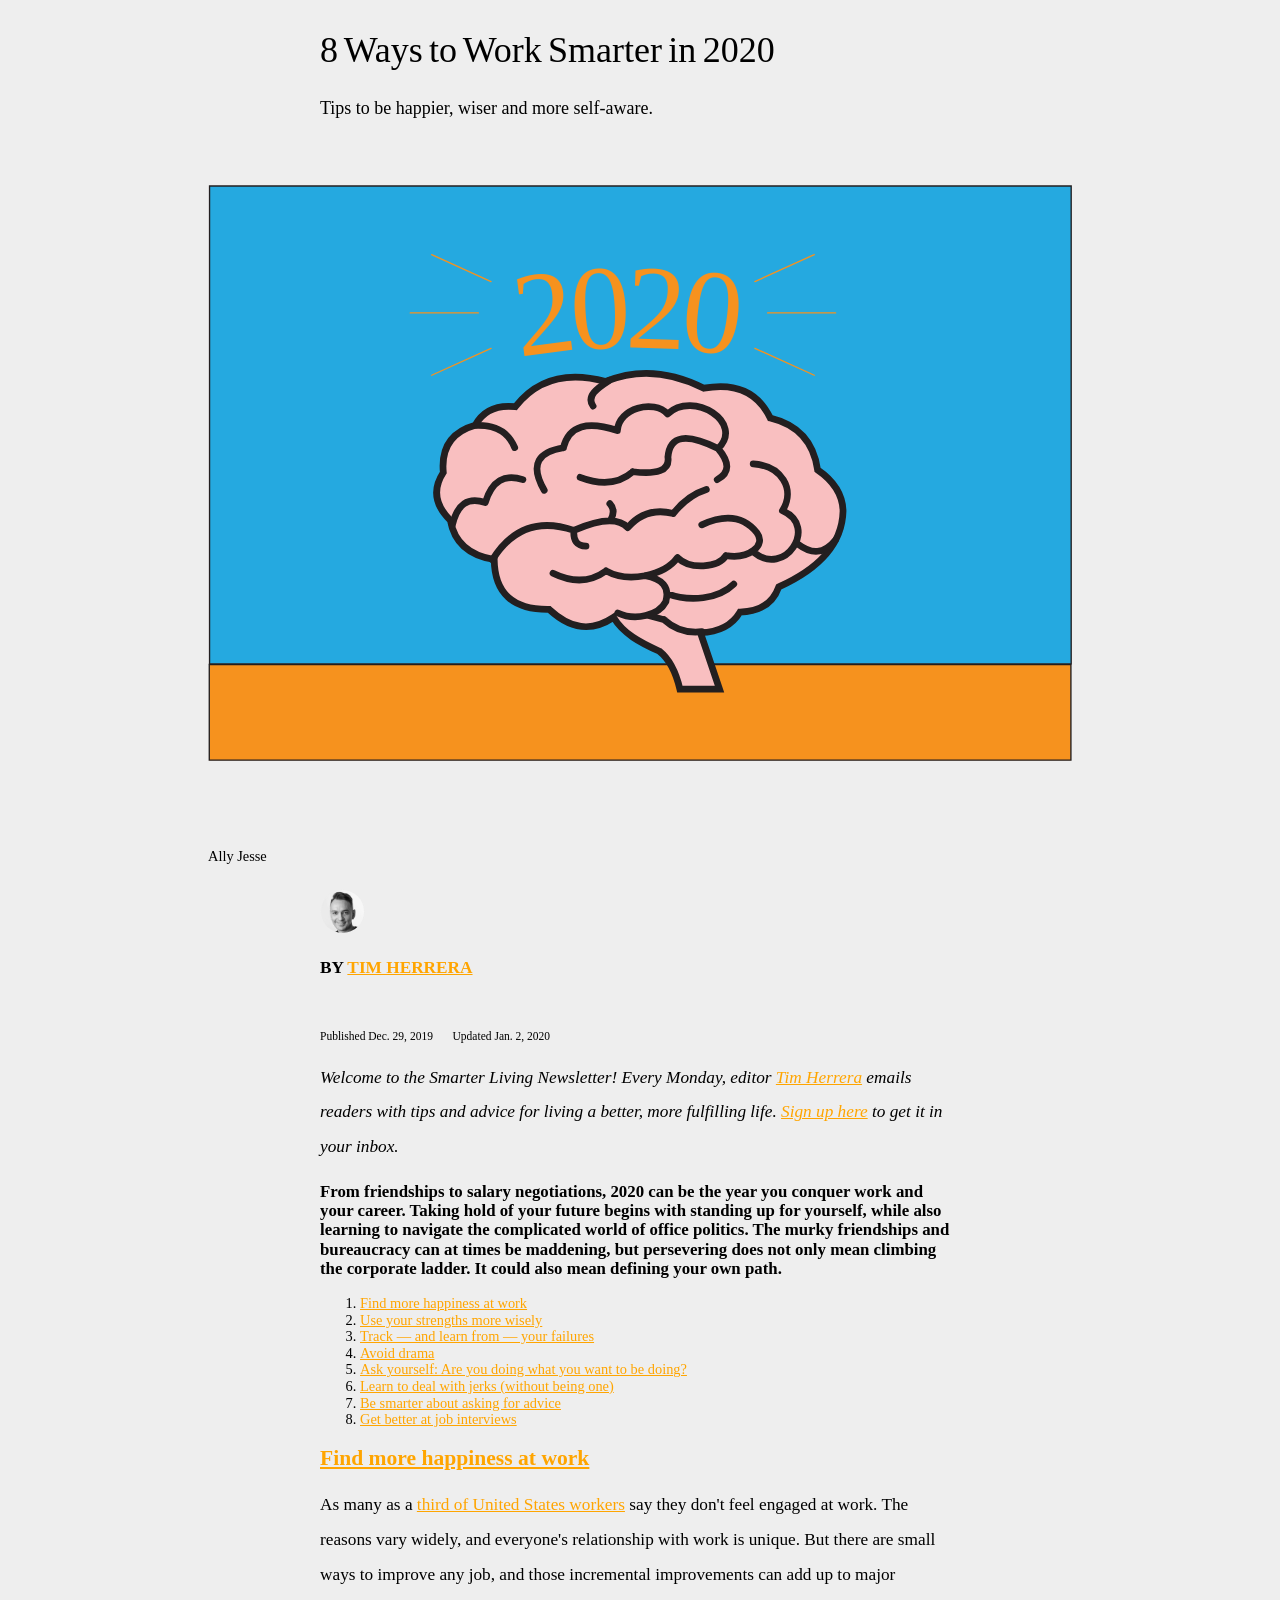
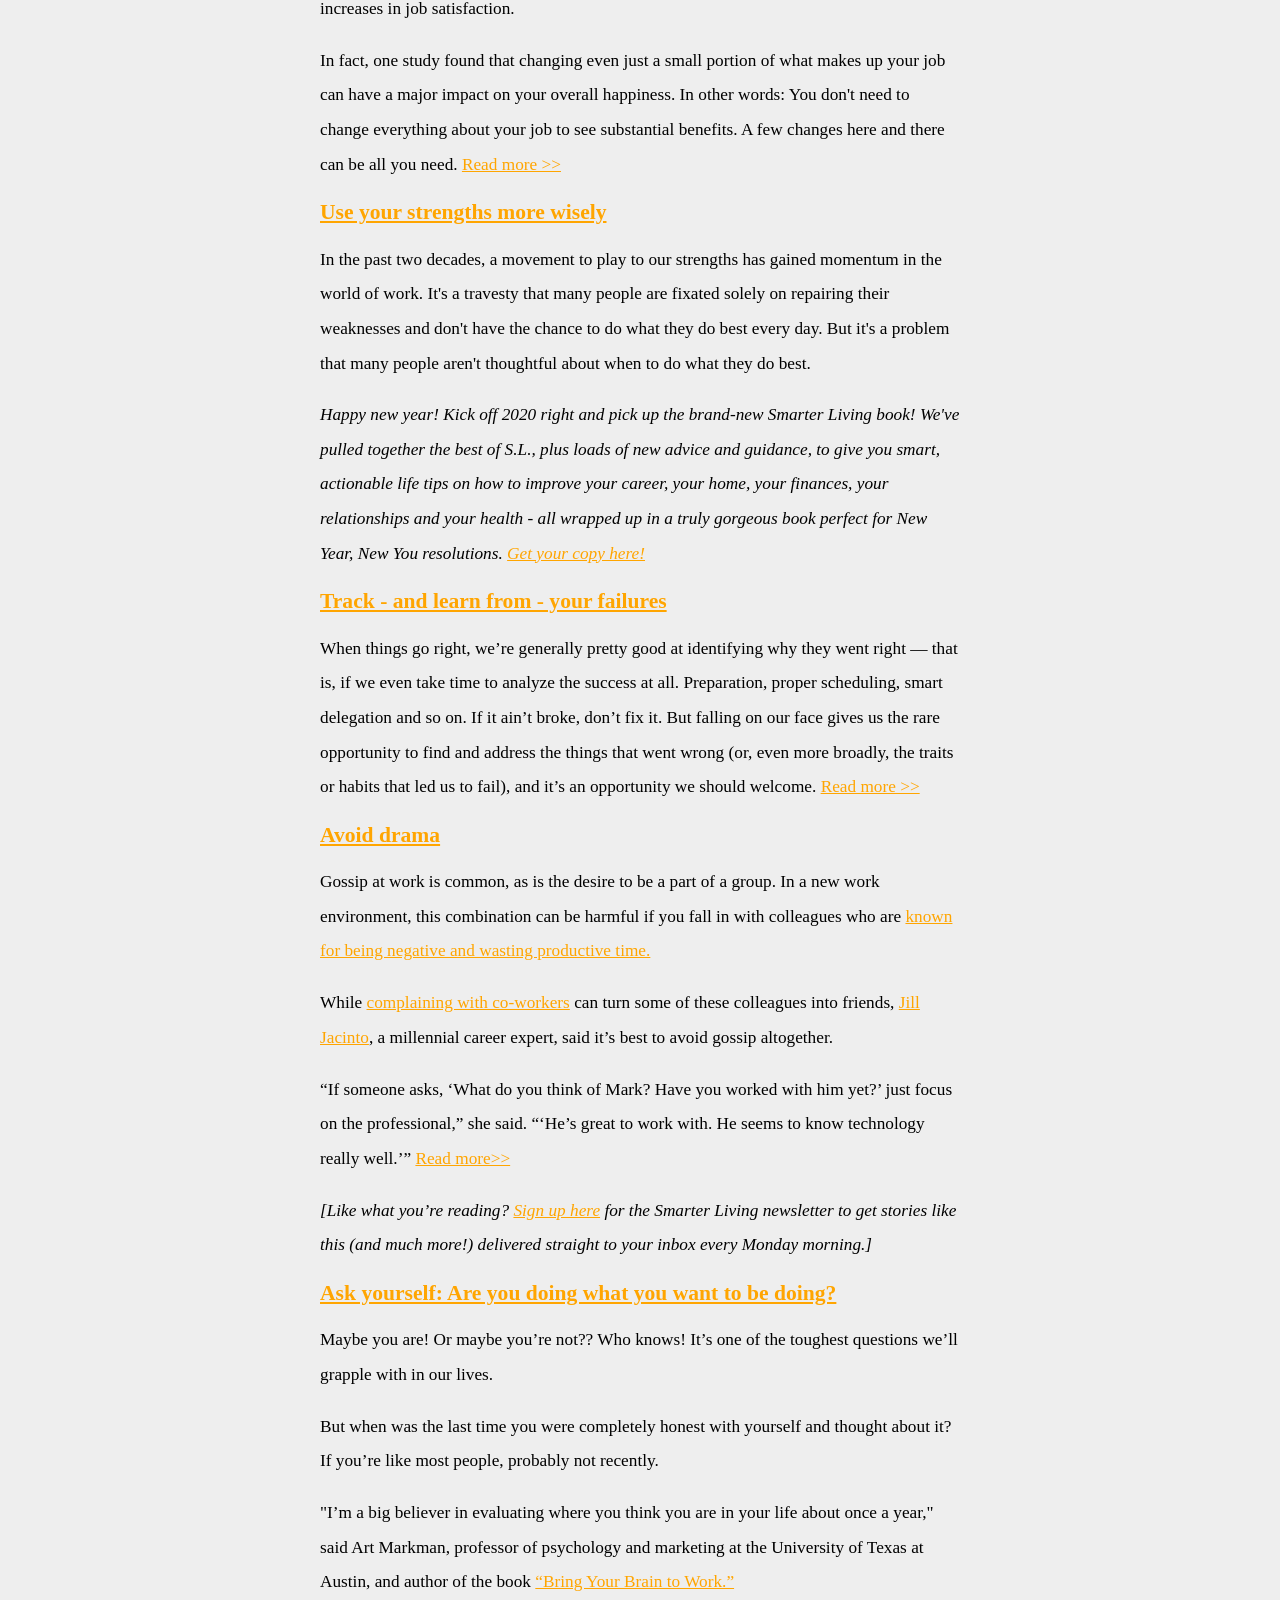
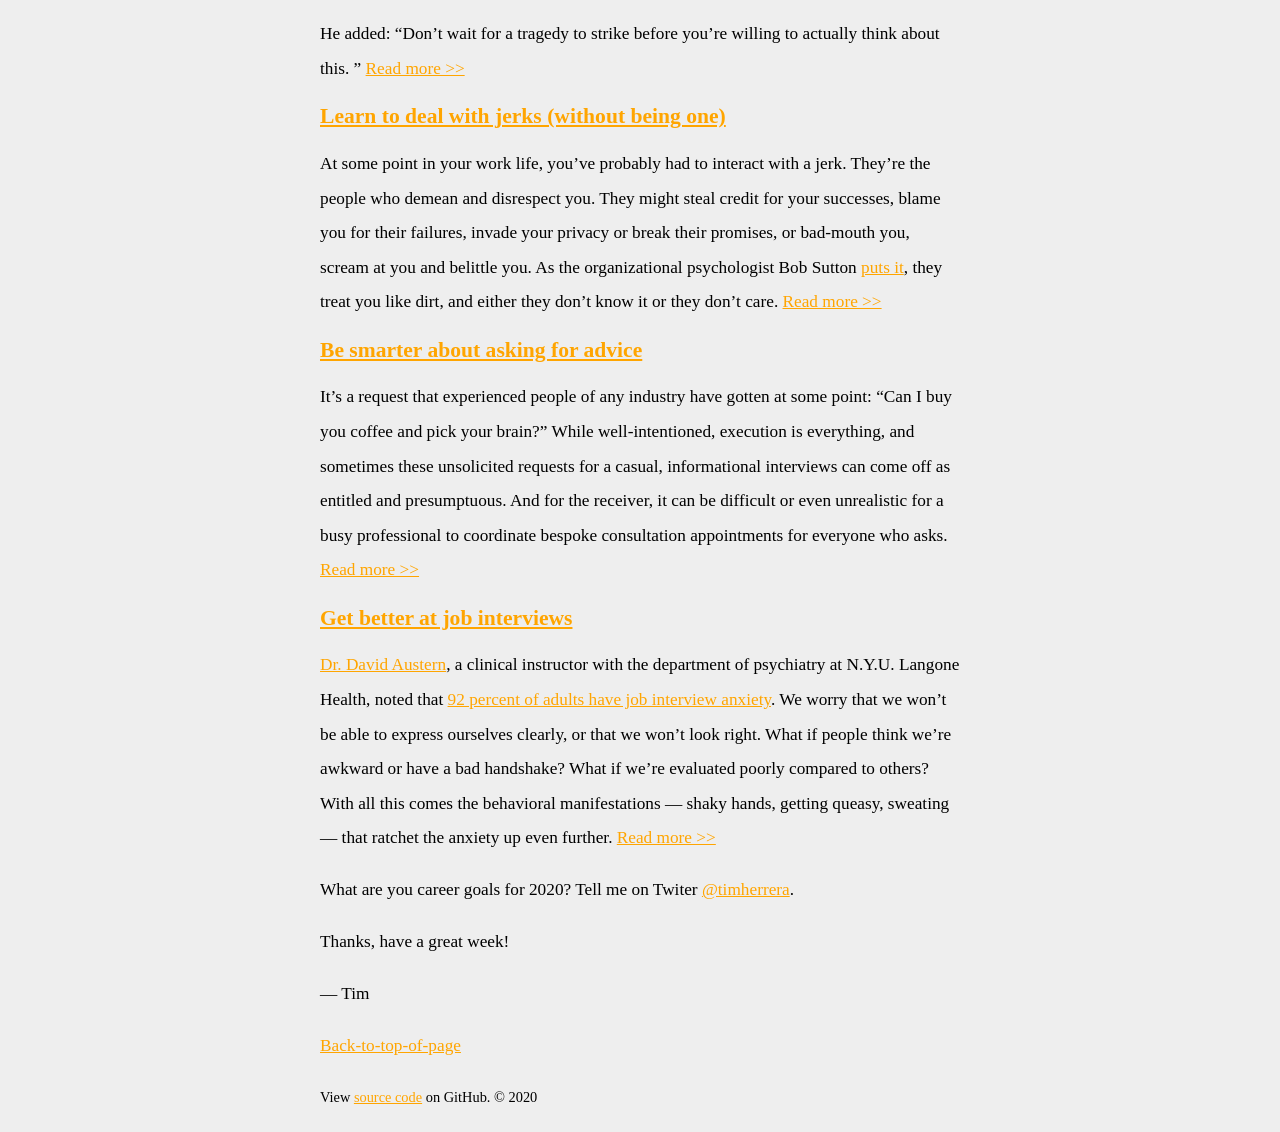
<file: index.html>
<!doctype html>
<html lang="en-US">
<head>
  <meta charset="utf-8">
  <meta name="viewport" content="width=device-width, initial-scale=1">
  <link rel="stylesheet" href="css/main.css">
  <link rel="canonical" href="https://www.nytimes.com/2019/12/29/smarter-living/8-ways-to-work-smarter-in-2020.html">
  <title>Article Rework: 8 Ways to Work Smarter in 2020</title>
  <meta name="author" content="Ally Jesse">
</head>
<body>

<header>
  <section id="top">
  <div class="max-width-text">
    <h1>8 Ways to Work Smarter in 2020</h1>
    <p class="summary"><strong>Tips to be happier, wiser and more self-aware.</strong></p>
  </div>
  <figure class="hero">
    <img alt="Two dimentional illistration of a human brain with the year 2020 as a banner curved over the top of the brain with a light-blue background and ornage ground" src="img/2-edit-demo-image.png" srcset="img/2-edit-demo-image.svg" width="2500" height="1365" decoding="async">
    <figcaption class="credit" aria-hidden="true">Ally Jesse</figcaption>
  </figure>
  <div class="max-width-text">
  <div class="headshot-byline">
    <img class="headshot" alt="Headshot of The New York Times writer and editor Tim Herrera." src="img/headshot-tim-herrera.jpg" width="480" height="480" decoding="async">
    <p class="byline">By <a href="https://www.nytimes.com/by/tim-herrera">Tim Herrera</a></p>
</div>
  <div class="publication-datetime">
    <time datetime="2019-12-29">Published Dec. 29, 2019</time>
    <time datetime="2020-01-02">Updated Jan. 2, 2020</time>
  </div>
</div>
</section>
</header>

<main class="max-width-text">

<p class="internal-ad"><em>Welcome to the Smarter Living Newsletter! Every Monday, editor <a href=https://twitter.com/timherrera target="_blank" rel="external">Tim Herrera</a> emails readers with tips and advice for living a better, more fulfilling life. <a href=https://www.nytimes.com/newsletters/smarter-living>Sign up here</a> to get it in your inbox.</em></p>

<section>
  <h3>From friendships to salary negotiations, 2020 can be the year you conquer work and your career. Taking hold of your future begins with standing up for yourself, while also learning to navigate the complicated world of office politics. The murky friendships and bureaucracy can at times be maddening, but persevering does not only mean climbing the corporate ladder. It could also mean defining your own path.</h3>
</section>

<nav>
  <ol>
    <li><a href="#happiness">Find more happiness at work</a></li>
    <li><a href="#strengths">Use your strengths more wisely</a></li>
    <li><a href="#failures">Track — and learn from — your failures</a></li>
    <li><a href="#drama">Avoid drama</a></li>
    <li><a href="#want">Ask yourself: Are you doing what you want to be doing?</a></li>
    <li><a href="#deal">Learn to deal with jerks (without being one)</a></li>
    <li><a href="#advice">Be smarter about asking for advice</a></li>
    <li><a href="#interviews">Get better at job interviews</a></li>
  </ol>
</nav>

<section id="happiness">
  <h2><a href=https://www.nytimes.com/2019/04/07/smarter-living/how-to-be-happier-at-work.html>Find more happiness at work</a></h2>
  <p>As many as a <a href="https://www.nytimes.com/guides/year-of-living-better/how-to-create-a-better-work-environment">third of United States workers</a> say they don't feel engaged at work. The reasons vary widely, and everyone's relationship with work is unique. But there are small ways to improve any job, and those incremental improvements can add up to major increases in job satisfaction.</p>
  <p>In fact, one study found that changing even just a small portion of what makes up your job can have a major impact on your overall happiness. In other words: You don't need to change everything about your job to see substantial benefits. A few changes here and there can be all you need. <a class="read-more" href="https://www.nytimes.com/2019/04/07/smarter-living/how-to-be-happier-at-work.html">Read more >></a></p>
</section>

<section id="strengths">
  <h2><a href="https://www.nytimes.com/2019/04/26/smarter-living/how-your-strengths-can-make-you-weaker.html">Use your strengths more wisely</a></h2>
  <p>In the past two decades, a movement to play to our strengths has gained momentum in the world of work. It's a travesty that many people are fixated solely on repairing their weaknesses and don't have the chance to do what they do best every day. But it's a problem that many people aren't thoughtful about when to do what they do best.</p>

  <p class="internal-ad"><em>Happy new year! Kick off 2020 right and pick up the brand-new Smarter Living book! We've pulled together the best of S.L., plus loads of new advice and guidance, to give you smart, actionable life tips on how to improve your career, your home, your finances, your relationships and your health - all wrapped up in a truly gorgeous book perfect for New Year, New You resolutions. <a class="read-more" href="https://store.nytimes.com/collections/books/products/smarter-living">Get your copy here!</a></em></p>
</section>

<section id="failures">
  <h2><a href="https://www.nytimes.com/2019/02/03/smarter-living/failure-resume.html">Track - and learn from - your failures</a></h2>
    <p>When things go right, we’re generally pretty good at identifying why they went right — that is, if we even take time to analyze the success at all. Preparation, proper scheduling, smart delegation and so on. If it ain’t broke, don’t fix it. But falling on our face gives us the rare opportunity to find and address the things that went wrong (or, even more broadly, the traits or habits that led us to fail), and it’s an opportunity we should welcome. <a class="read-more" href="https://www.nytimes.com/2019/02/03/smarter-living/failure-resume.html">Read more >></a></p>
</section>

<section id="drama">
  <h2><a href="https://www.nytimes.com/2019/07/29/smarter-living/how-to-answer-tricky-personal-questions-at-a-new-job.html">Avoid drama</a></h2>
  <p>Gossip at work is common, as is the desire to be a part of a group. In a new work environment, this combination can be harmful if you fall in with colleagues who are <a href="https://hbr.org/2018/05/the-next-time-you-want-to-complain-at-work-do-this-instead">known for being negative and wasting productive time.</a></p>
  <p>While <a href="https://www.thecut.com/2019/04/how-complaining-turns-co-workers-into-friends.html">complaining with co-workers</a> can turn some of these colleagues into friends, <a href="http://www.jilljacinto.com/">Jill Jacinto</a>, a millennial career expert, said it’s best to avoid gossip altogether.</p>
  <p>“If someone asks, ‘What do you think of Mark? Have you worked with him yet?’ just focus on the professional,” she said. “‘He’s great to work with. He seems to know technology really well.’” <a class="read-more" href="https://www.nytimes.com/2019/07/29/smarter-living/how-to-answer-tricky-personal-questions-at-a-new-job.html">Read more>></a></p>
</section>

  <p class="read-more"><em>[Like what you’re reading? <a href="https://www.nytimes.com/newsletters/smarter-living?module=inline">Sign up here</a> for the Smarter Living newsletter to get stories like this (and much more!) delivered straight to your inbox every Monday morning.]</em></p>

<section id="want">
  <h2><a href="https://www.nytimes.com/2019/12/01/smarter-living/thinking-about-a-job-or-career-change-read-this.html">Ask yourself: Are you doing what you want to be doing?</a></h2>
  <p>Maybe you are! Or maybe you’re not?? Who knows! It’s one of the toughest questions we’ll grapple with in our lives.</p>
  <p>But when was the last time you were completely honest with yourself and thought about it? If you’re like most people, probably not recently.</p>
  <p>"I’m a big believer in evaluating where you think you are in your life about once a year," said Art Markman, professor of psychology and marketing at the University of Texas at Austin, and author of the book <a href="http://www.smartthinkingbook.com/p/bring-your-brain.html" target="_blank">“Bring Your Brain to Work.”</a></p>
  <p>He added: <q>Don’t wait for a tragedy to strike before you’re willing to actually think about this. </q> <a class="read-more" href="https://www.nytimes.com/2019/12/01/smarter-living/thinking-about-a-job-or-career-change-read-this.html"> Read more >></a></p>
</section>

<section id="deal">
  <h2><a href="https://www.nytimes.com/2019/04/05/smarter-living/how-to-deal-with-a-jerk-without-being-a-jerk.html">Learn to deal with jerks (without being one)</a></h2>
  <p>At some point in your work life, you’ve probably had to interact with a jerk. They’re the people who demean and disrespect you. They might steal credit for your successes, blame you for their failures, invade your privacy or break their promises, or bad-mouth you, scream at you and belittle you. As the organizational psychologist Bob Sutton <a href="https://www.amazon.com/Asshole-Survival-Guide-People-Treat/dp/1328695913" target="_blank">puts it</a>, they treat you like dirt, and either they don’t know it or they don’t care. <a class="read-more" href="https://www.nytimes.com/2019/04/05/smarter-living/how-to-deal-with-a-jerk-without-being-a-jerk.html">Read more >></a></p>
  </section>

<section id="advice">
  <h2><a href="https://www.nytimes.com/2019/03/17/smarter-living/the-right-way-to-ask-can-i-pick-your-brain.html">Be smarter about asking for advice</a></h2>
  <p>It’s a request that experienced people of any industry have gotten at some point: “Can I buy you coffee and pick your brain?” While well-intentioned, execution is everything, and sometimes these unsolicited requests for a casual, informational interviews can come off as entitled and presumptuous. And for the receiver, it can be difficult or even unrealistic for a busy professional to coordinate bespoke consultation appointments for everyone who asks. <a class="read-more" href="https://www.nytimes.com/2019/03/17/smarter-living/the-right-way-to-ask-can-i-pick-your-brain.html">Read more >></a></p>
</section>

<section id="interviews">
  <h2><a href="https://www.nytimes.com/2018/12/17/smarter-living/7-successful-people-dish-on-their-worst-job-interviews-and-what-they-learned.html">Get better at job interviews</a></h2>
  <p><a href="https://nyulangone.org/doctors/1871041293/david-j-austern" target="_blank">Dr. David Austern</a>, a clinical instructor with the department of psychiatry at N.Y.U. Langone Health, noted that <a href="https://globenewswire.com/news-release/2013/08/20/567932/10045445/en/92-of-U-S-Adults-Fear-Something-About-Job-Interviews-Survey-Finds.html" target="_blank">92 percent of adults have job interview anxiety</a>. We worry that we won’t be able to express ourselves clearly, or that we won’t look right. What if people think we’re awkward or have a bad handshake? What if we’re evaluated poorly compared to others? With all this comes the behavioral manifestations — shaky hands, getting queasy, sweating — that ratchet the anxiety up even further. <a class="read-more" href="https://www.nytimes.com/2018/12/17/smarter-living/7-successful-people-dish-on-their-worst-job-interviews-and-what-they-learned.html">Read more >></a></p>
</section>

<p>What are you career goals for 2020? Tell me on Twiter <a href=https://twitter.com/timherrera target="_blank">@timherrera</a>.</p>
<p>Thanks, have a great week!</p>
<p>— Tim</p>

<p><a href="#top">Back-to-top-of-page</a></p>

</main>

<footer class="max-width-text">
  <p><small>View <a href="https://github.com/AJesse0/article-rework/blob/master/index.html">source code</a> on GitHub. <time datetime="2020-02">© 2020</time></small></p>
</footer>

</body>
</html>
</file>
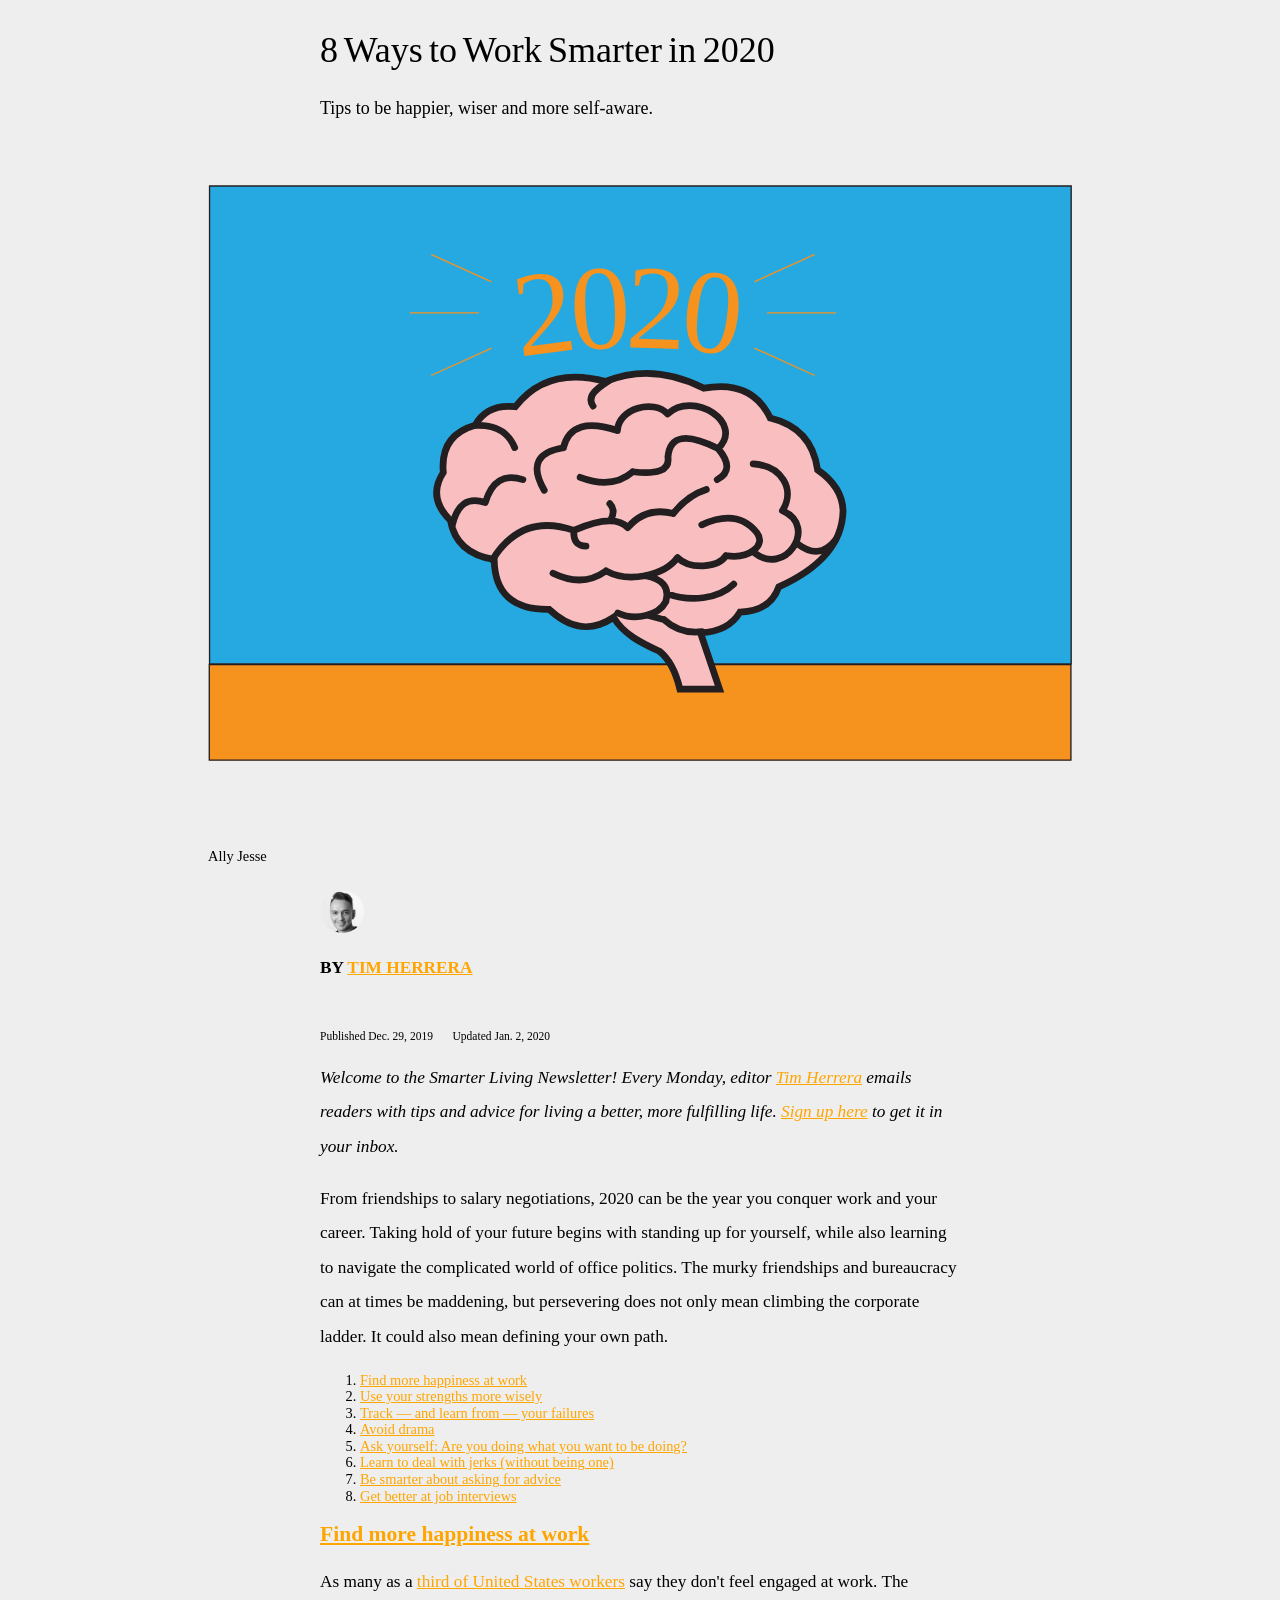
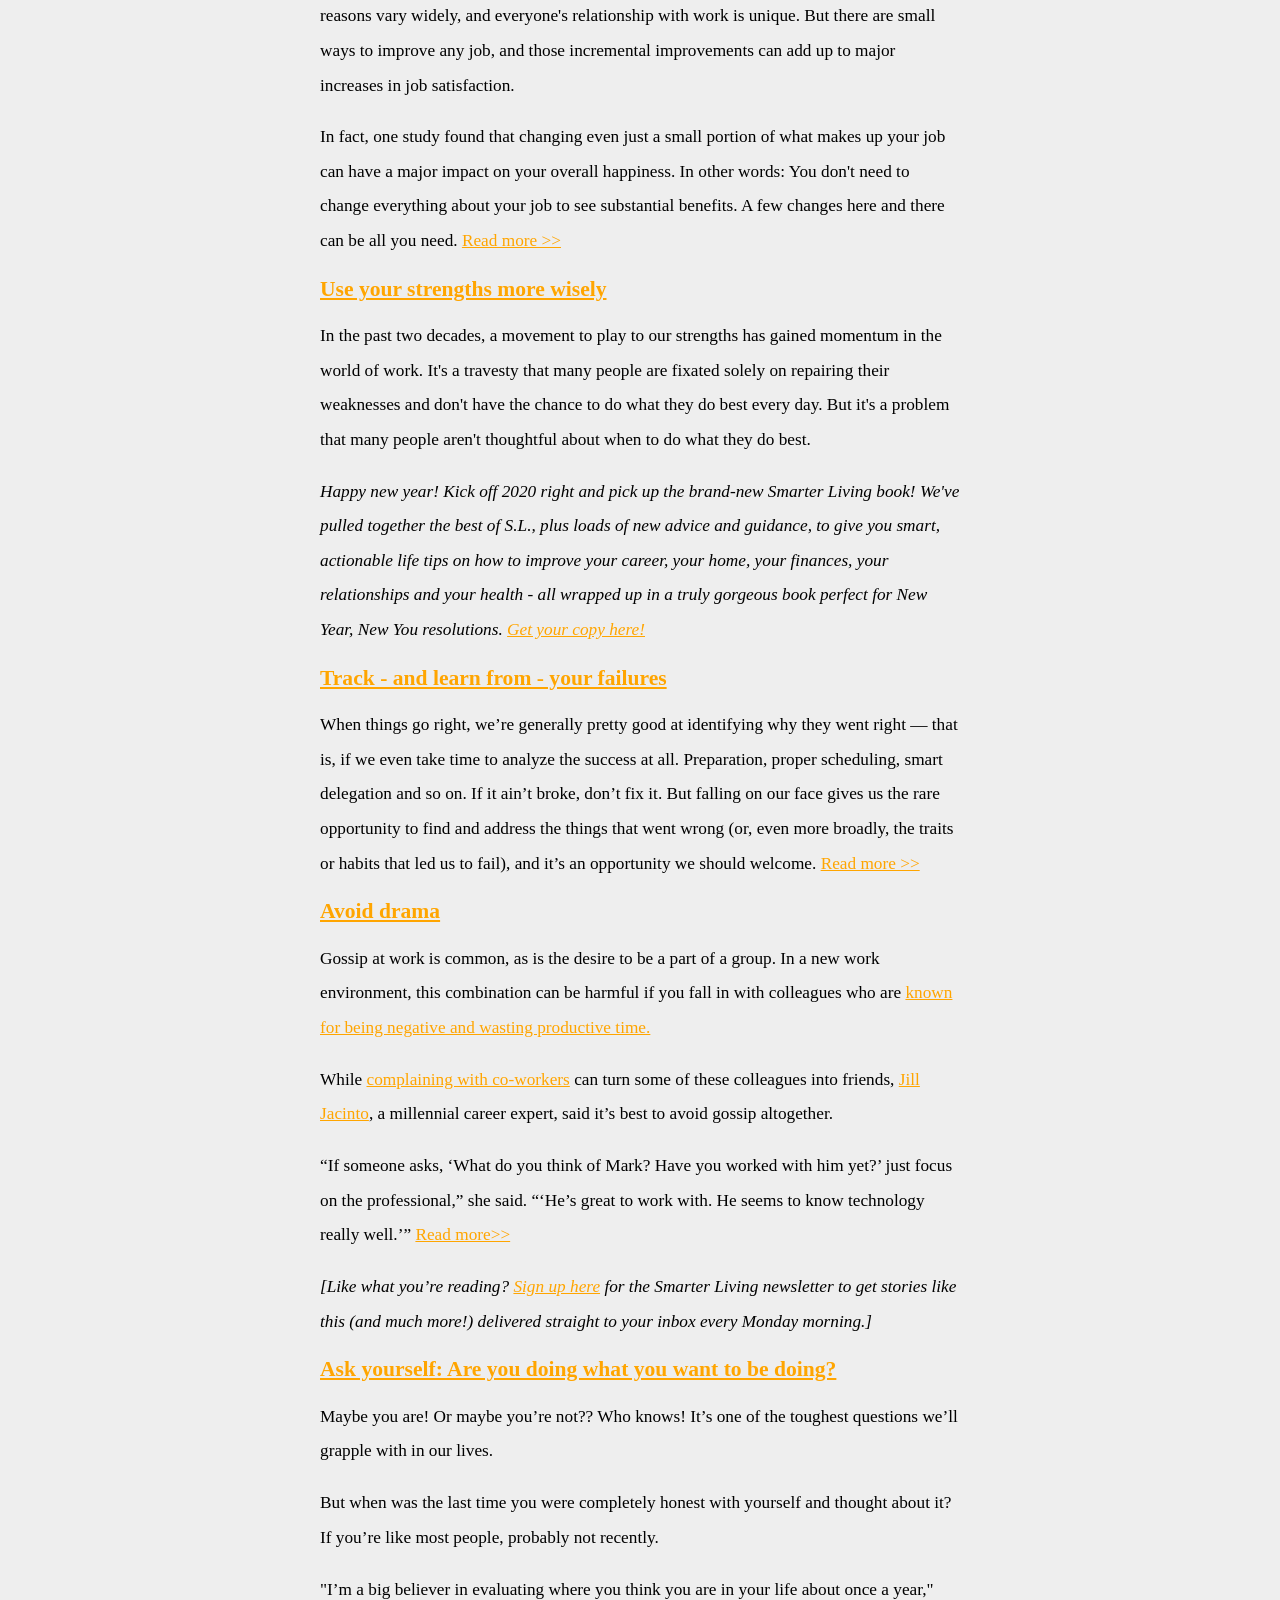
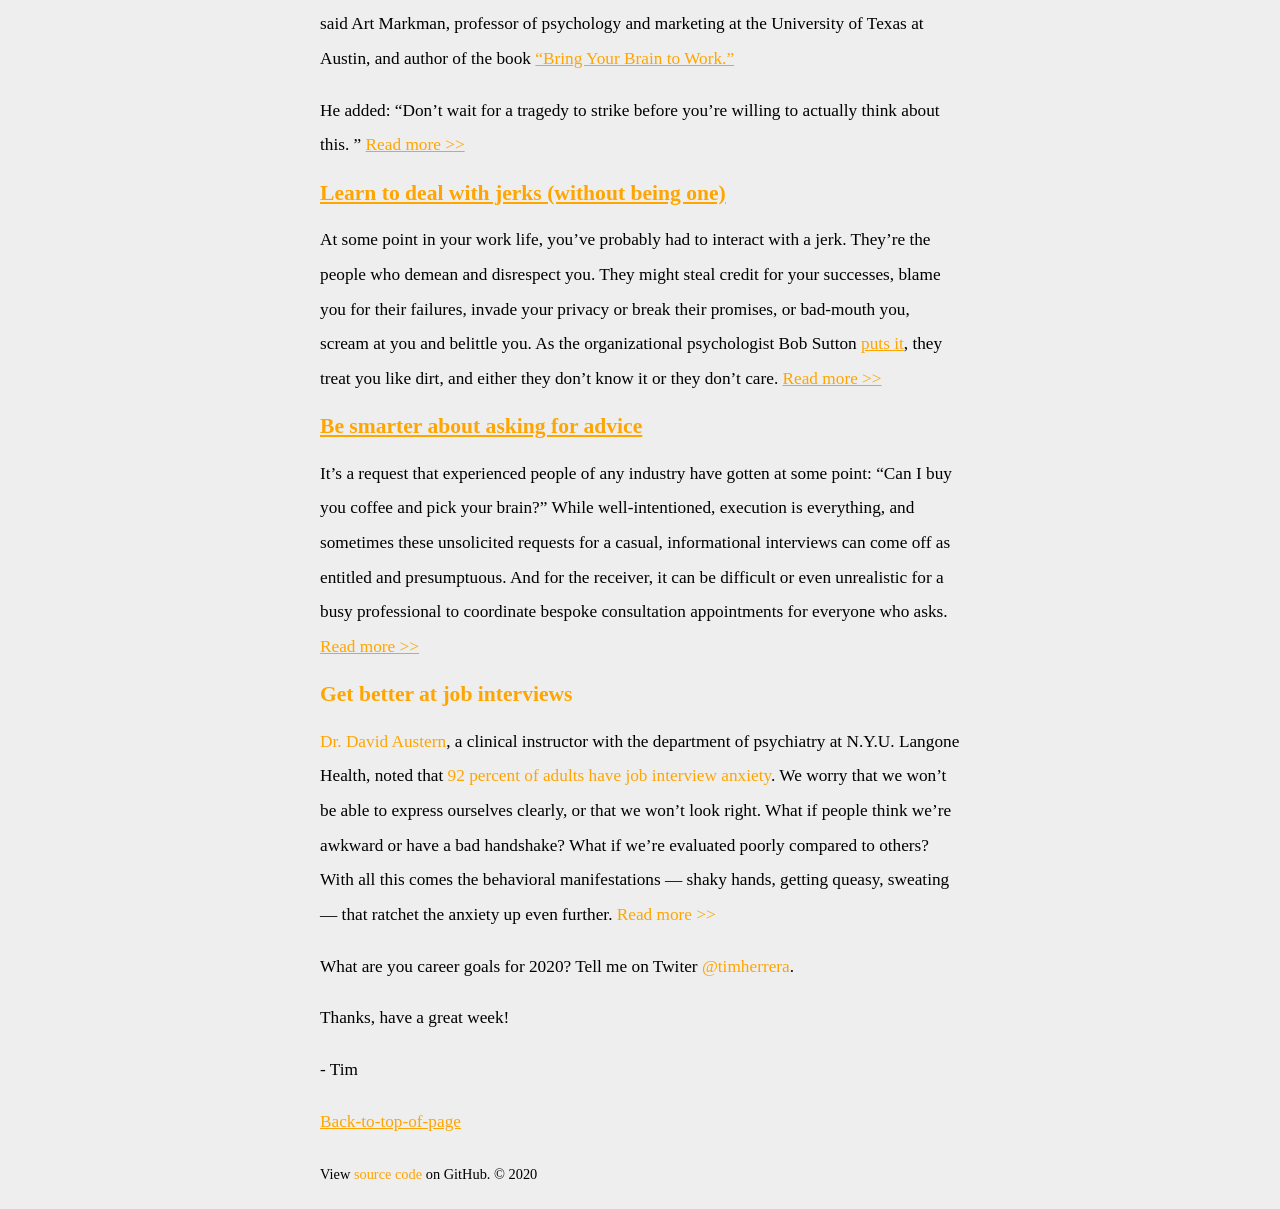
<file: mine-index.html>
<!doctype html>
<html lang="en-US">
<head>
  <meta charset="utf-8">
  <meta name="viewport" content="width=device-width, initial-scale=1">
  <link rel="stylesheet" href="css/main.css">
  <link rel="canonical" href="https://www.nytimes.com/2019/12/29/smarter-living/8-ways-to-work-smarter-in-2020.html">
  <title>Article Rework: 8 Ways to Work Smarter in 2020</title>
  <meta name="author" content="Ally Jesse">
</head>
<body>

<header>
  <section id="top">
  <div class="max-width-text">
    <h1>8 Ways to Work Smarter in 2020</h1>
    <p class="summary"><strong>Tips to be happier, wiser and more self-aware.</strong></a></p>
  </div>
  <figure class="hero">
    <img alt="Two dimentional illistration of a human brain with the year 2020 as a banner curved over the top of the brain with a light-blue background and ornage ground" src="img/2-edit-demo-image.png" srcset="img/2-edit-demo-image.svg" width="2500" height="1365" decoding="async">
    <figcaption class="credit" aria-hidden="true">Ally Jesse</figcaption>
  </figure>
  <div class="max-width-text">
  <div class="headshot-byline">
    <img class="headshot" alt="Headshot of The New York Times writer and editor Tim Herrera." src="img/headshot-tim-herrera.jpg" width="480" height="480" decoding="async">
    <p class="byline">By <a href="https://www.nytimes.com/by/tim-herrera">Tim Herrera</a></p>
  </div>
  <div class="publication-datetime">
    <time datetime="2019-12-29">Published Dec. 29, 2019</time>
    <time datetime="2020-01-02">Updated Jan. 2, 2020</time>
  </div>
</div>
</header>

<main class="max-width-text">

<p class="internal-ad"><em>Welcome to the Smarter Living Newsletter! Every Monday, editor <a href=https://twitter.com/timherrera target="_blank" rel="external">Tim Herrera</a> emails readers with tips and advice for living a better, more fulfilling life. <a href=https://www.nytimes.com/newsletters/smarter-living?module=inline>Sign up here</a> to get it in your inbox.</em></p>

<section>
  <p>From friendships to salary negotiations, 2020 can be the year you conquer work and your career. Taking hold of your future begins with standing up for yourself, while also learning to navigate the complicated world of office politics. The murky friendships and bureaucracy can at times be maddening, but persevering does not only mean climbing the corporate ladder. It could also mean defining your own path.</p>
</section>

<nav>
  <ol>
    <li><a href="#happiness">Find more happiness at work</a></li>
    <li><a href="#strengths">Use your strengths more wisely</a></li>
    <li><a href="#failures">Track — and learn from — your failures</a></li>
    <li><a href="#drama">Avoid drama</a></li>
    <li><a href="#want">Ask yourself: Are you doing what you want to be doing?</a></li>
    <li><a href="#deal">Learn to deal with jerks (without being one)</a></li>
    <li><a href="#advice">Be smarter about asking for advice</a></li>
    <li><a href="#interviews">Get better at job interviews</a></li>
  </ol>
</nav>

<section id="happiness">
  <h2><a href=https://www.nytimes.com/2019/04/07/smarter-living/how-to-be-happier-at-work.html>Find more happiness at work</a></h2>
  <p>As many as a <a href="https://www.nytimes.com/guides/year-of-living-better/how-to-create-a-better-work-environment">third of United States workers</a> say they don't feel engaged at work. The reasons vary widely, and everyone's relationship with work is unique. But there are small ways to improve any job, and those incremental improvements can add up to major increases in job satisfaction.</p>
  <p>In fact, one study found that changing even just a small portion of what makes up your job can have a major impact on your overall happiness. In other words: You don't need to change everything about your job to see substantial benefits. A few changes here and there can be all you need. <a class="read-more" href="https://www.nytimes.com/2019/04/07/smarter-living/how-to-be-happier-at-work.html">Read more >></a></p>
</section>

<section id="strengths">
  <h2><a href="https://www.nytimes.com/2019/04/26/smarter-living/how-your-strengths-can-make-you-weaker.html">Use your strengths more wisely</a></h2>
  <p>In the past two decades, a movement to play to our strengths has gained momentum in the world of work. It's a travesty that many people are fixated solely on repairing their weaknesses and don't have the chance to do what they do best every day. But it's a problem that many people aren't thoughtful about when to do what they do best.</p>

  <p class="internal-ad"><em>Happy new year! Kick off 2020 right and pick up the brand-new Smarter Living book! We've pulled together the best of S.L., plus loads of new advice and guidance, to give you smart, actionable life tips on how to improve your career, your home, your finances, your relationships and your health - all wrapped up in a truly gorgeous book perfect for New Year, New You resolutions. <a class="read-more" href="https://store.nytimes.com/collections/books/products/smarter-living">Get your copy here!</a></em></p>
</section>

<section id="failures">
  <h2><a href="https://www.nytimes.com/2019/02/03/smarter-living/failure-resume.html">Track - and learn from - your failures</a></h2>
    <p>When things go right, we’re generally pretty good at identifying why they went right — that is, if we even take time to analyze the success at all. Preparation, proper scheduling, smart delegation and so on. If it ain’t broke, don’t fix it. But falling on our face gives us the rare opportunity to find and address the things that went wrong (or, even more broadly, the traits or habits that led us to fail), and it’s an opportunity we should welcome. <a class="read-more" href="https://www.nytimes.com/2019/02/03/smarter-living/failure-resume.html">Read more >></a></p>
</section>

<section id="drama">
  <h2><a href="https://www.nytimes.com/2019/07/29/smarter-living/how-to-answer-tricky-personal-questions-at-a-new-job.html">Avoid drama</a></h2>
  <p>Gossip at work is common, as is the desire to be a part of a group. In a new work environment, this combination can be harmful if you fall in with colleagues who are <a href="https://hbr.org/2018/05/the-next-time-you-want-to-complain-at-work-do-this-instead">known for being negative and wasting productive time.</a></p>
  <p>While <a href="https://www.thecut.com/2019/04/how-complaining-turns-co-workers-into-friends.html">complaining with co-workers</a> can turn some of these colleagues into friends, <a href="http://www.jilljacinto.com/">Jill Jacinto</a>, a millennial career expert, said it’s best to avoid gossip altogether.</p>
  <p>“If someone asks, ‘What do you think of Mark? Have you worked with him yet?’ just focus on the professional,” she said. “‘He’s great to work with. He seems to know technology really well.’” <a class="read-more" href="https://www.nytimes.com/2019/07/29/smarter-living/how-to-answer-tricky-personal-questions-at-a-new-job.html">Read more>></a></p>
</section>

  <p class="read-more"><em>[Like what you’re reading? <a href="https://www.nytimes.com/newsletters/smarter-living?module=inline">Sign up here</a> for the Smarter Living newsletter to get stories like this (and much more!) delivered straight to your inbox every Monday morning.]</em></p>

<section id="want">
  <h2><a href="https://www.nytimes.com/2019/12/01/smarter-living/thinking-about-a-job-or-career-change-read-this.html">Ask yourself: Are you doing what you want to be doing?</a></h2>
  <p>Maybe you are! Or maybe you’re not?? Who knows! It’s one of the toughest questions we’ll grapple with in our lives.</p>
  <p>But when was the last time you were completely honest with yourself and thought about it? If you’re like most people, probably not recently.</p>
  <p>"I’m a big believer in evaluating where you think you are in your life about once a year," said Art Markman, professor of psychology and marketing at the University of Texas at Austin, and author of the book <a href="http://www.smartthinkingbook.com/p/bring-your-brain.html" target="_blank">“Bring Your Brain to Work.”</a></p>
  <p>He added: <q>Don’t wait for a tragedy to strike before you’re willing to actually think about this. </q> <a class="read-more" href="https://www.nytimes.com/2019/12/01/smarter-living/thinking-about-a-job-or-career-change-read-this.html"> Read more >></a></p>
</section>

<section id="deal">
  <h2><a href="https://www.nytimes.com/2019/04/05/smarter-living/how-to-deal-with-a-jerk-without-being-a-jerk.html">Learn to deal with jerks (without being one)</a></h2>
  <p>At some point in your work life, you’ve probably had to interact with a jerk. They’re the people who demean and disrespect you. They might steal credit for your successes, blame you for their failures, invade your privacy or break their promises, or bad-mouth you, scream at you and belittle you. As the organizational psychologist Bob Sutton <a href="https://www.amazon.com/Asshole-Survival-Guide-People-Treat/dp/1328695913" target="_blank">puts it</a>, they treat you like dirt, and either they don’t know it or they don’t care. <a class="read-more" href="https://www.nytimes.com/2019/04/05/smarter-living/how-to-deal-with-a-jerk-without-being-a-jerk.html">Read more >></a></p>
  </section>

<section id="advice">
  <h2><a href="https://www.nytimes.com/2019/03/17/smarter-living/the-right-way-to-ask-can-i-pick-your-brain.html">Be smarter about asking for advice</a></h2>
  <p>It’s a request that experienced people of any industry have gotten at some point: “Can I buy you coffee and pick your brain?” While well-intentioned, execution is everything, and sometimes these unsolicited requests for a casual, informational interviews can come off as entitled and presumptuous. And for the receiver, it can be difficult or even unrealistic for a busy professional to coordinate bespoke consultation appointments for everyone who asks. <a class="read-more"href="https://www.nytimes.com/2019/03/17/smarter-living/the-right-way-to-ask-can-i-pick-your-brain.html">Read more >></a></p>
</section>

<section id="interviews">
  <h2><a herf="https://www.nytimes.com/2018/12/17/smarter-living/7-successful-people-dish-on-their-worst-job-interviews-and-what-they-learned.html">Get better at job interviews</a></h2>
  <p><a herf="https://nyulangone.org/doctors/1871041293/david-j-austern" target="_blank">Dr. David Austern</a>, a clinical instructor with the department of psychiatry at N.Y.U. Langone Health, noted that <a herf="https://globenewswire.com/news-release/2013/08/20/567932/10045445/en/92-of-U-S-Adults-Fear-Something-About-Job-Interviews-Survey-Finds.html" target="_blank">92 percent of adults have job interview anxiety</a>. We worry that we won’t be able to express ourselves clearly, or that we won’t look right. What if people think we’re awkward or have a bad handshake? What if we’re evaluated poorly compared to others? With all this comes the behavioral manifestations — shaky hands, getting queasy, sweating — that ratchet the anxiety up even further. <a class="read-more" herf="https://www.nytimes.com/2018/12/17/smarter-living/7-successful-people-dish-on-their-worst-job-interviews-and-what-they-learned.html">Read more >></a></p>
</section>


<section>
  <p>What are you career goals for 2020? Tell me on Twiter <a herf=https://twitter.com/timherrera target="_blank">@timherrera</a>.</p>
  <p>Thanks, have a great week!</p>
  <p>- Tim</p>
</section>

<p><a href="#top">Back-to-top-of-page</a></p>

</main>

<footer class="max-width-text">
  <p><small>View <a href"">source code</a> on GitHub. <time datetime="2020-02">© 2020</time></small></p>
</footer>

</body>
</html>
</file>
<file: css/main.css>
html {
  font: 100%/1.15 sans-serif;
  -webkit-text-size-adjust: 100%;
  scroll-behavior: smooth;
}

body,
figure {
  margin: 0;
}

/* body structure*/
body {
  /* black 0123456789abcdef white*/
  background-color: #eee;
  font-family: Georgia, serif;
  padding: 0 3.5%;
  padding: 1.2rem;
  margin: 0 auto;
}

.max-width-text {
  max-width: 40rem;
  margin: 0 auto;
}

/* --- header --- */

header {
  padding-top: 3.5%;
}

header h1 {
  font-family: "Times New Roman", serif;
  font-size: 2.5em;
  font-weight: normal;
  word-spacing: -.075em;
  margin-top: 0;
  margin-bottom: 0;
}

header p.summary {
  font-family: "Times New Roman", serif;
  font-size: 1.25em;
}

header p.summary strong {
  font-weight: inherit;
}

/*responsive images */
img {
  width: auto;
  max-width: 100%;
  height: auto;
}

/* ---- headshot --- */

.headshot-byline {
  padding-top: 1.5rem;
}

img.headshot {
  max-width: 3em;
  vertical-align: middle;
  border: 1px solid #eee;
  border-radius: 50%;
  filter: grayscale(100%);
  margin-right: .5rem;
}

/*resets */
body,
figure {
  margin: 0;
}

/*resets.detailed */
body {
  max-width: 60em; /*960px (16px = 1 em) */
  padding: 0 1em 0 1em; /* (clockwise) padding-top, padding-right, padding-bottom, paddingleft (only works for padding or margin) (padding always positive, margin can be positive and negative */
  margin-left: auto;
  margin-right: auto;
}

/* hero figure/img */ /* same as ---figure---? */
figure.hero {
  margin: 0 -1em; /*margin negative will place to edge of page */
}

figure.hero figcaption {
  margin: 0 1em
}

/* typographic details */
p {
  font-size: 1.2em;
  line-height: 2; /* unitless, please! */
}

p.byline {
  font-weight: bold; /* By Tim is bold */
  text-transform: uppercase;
}

/* ---- publication date/time --- */

.publication-datetime {
  padding-top: 1.5rem;
}

.publication-datetime time {
  display: inline;
  font-size: .8em;
}

.publication-datetime time:first-child {
  margin-right: 1rem;
}

/* links */
a {
  color: orange;
}

a:hover {
  color: blue;
}

a:focus,
a:active {
  color: pink;
}

@media only screen and (min-width: 38em) {

  /* update overall em unit based typography and layout */

  body {
    font-size: 90%;
  }

  /* prevent word-wrap on link to main content */

  p.summary a {
    display: inline-block;
  }

  /* resize hero figure max-width */

  figure.hero {
    max-width: 60rem;
    margin: 0 auto;
  }

  /* update figcaption margin offset */

  figure.hero .credit {
    margin: .6rem 0 0;
  }

}
</file>
